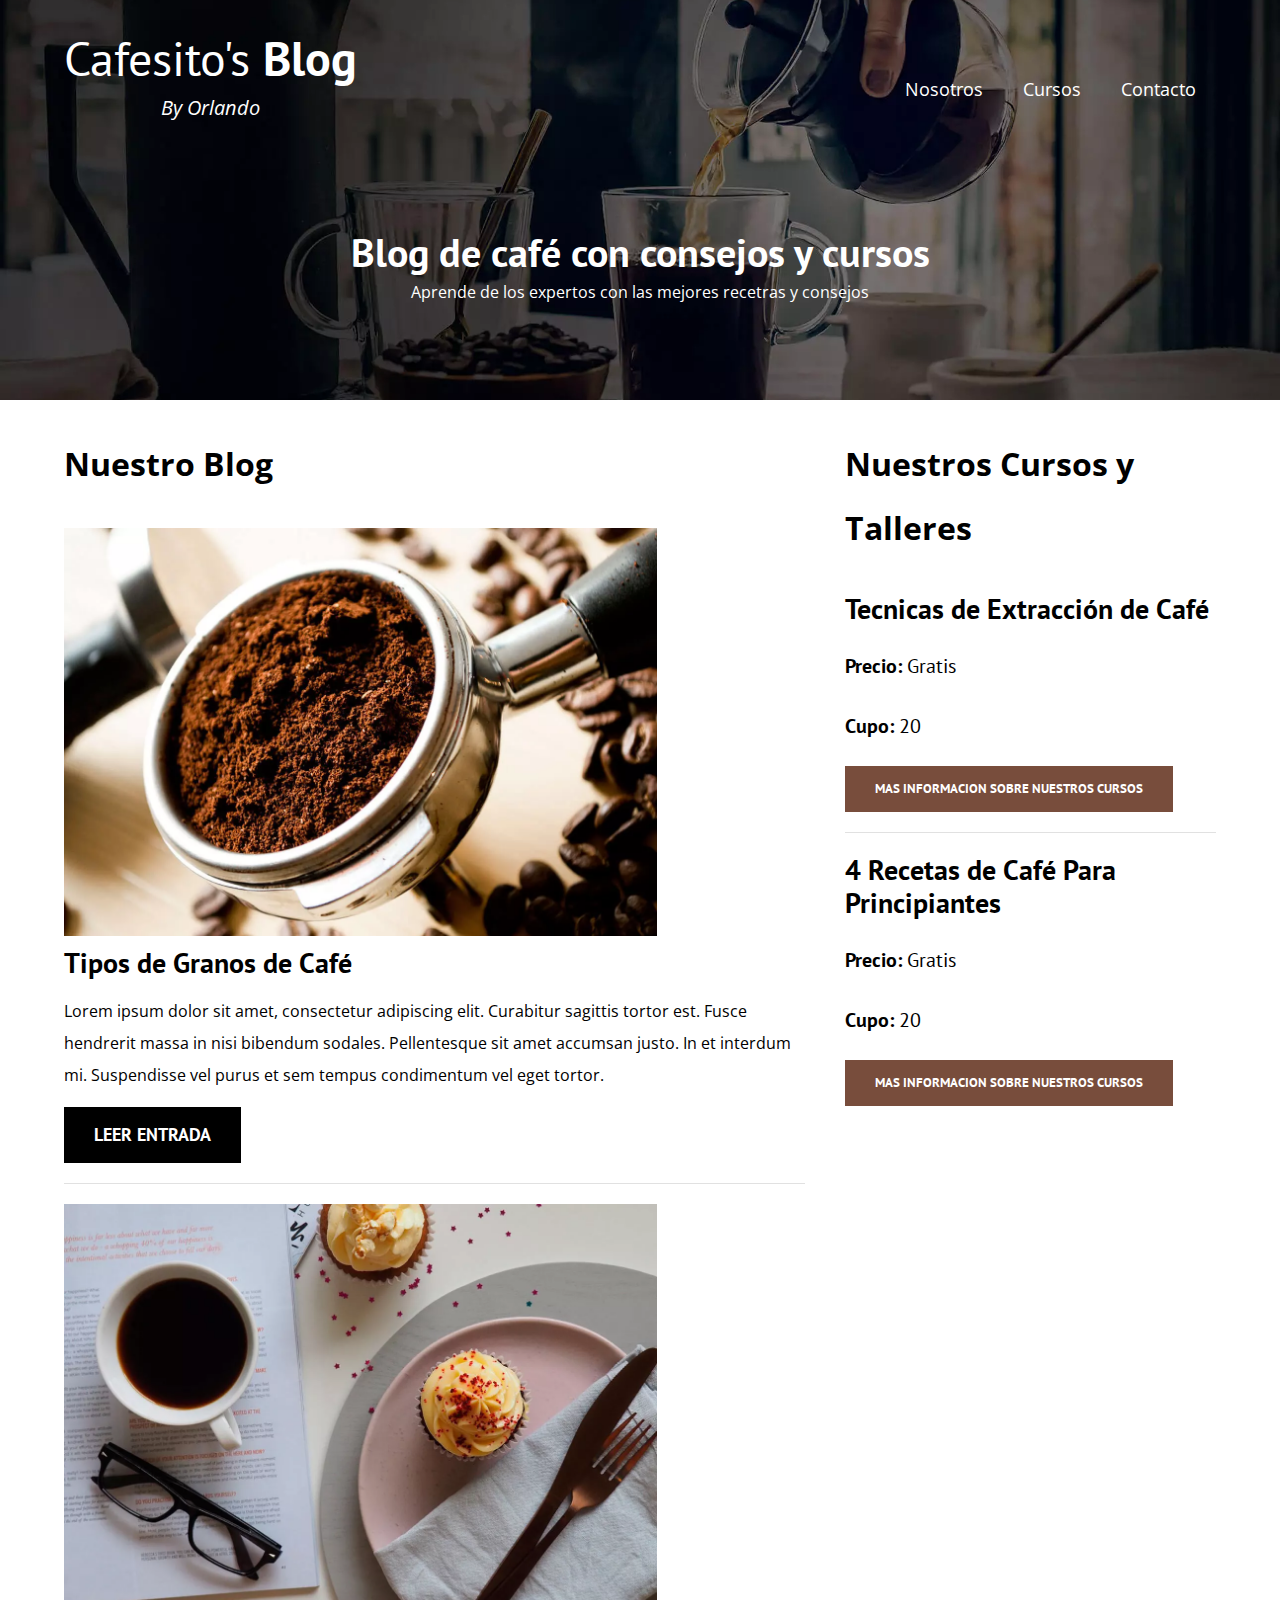
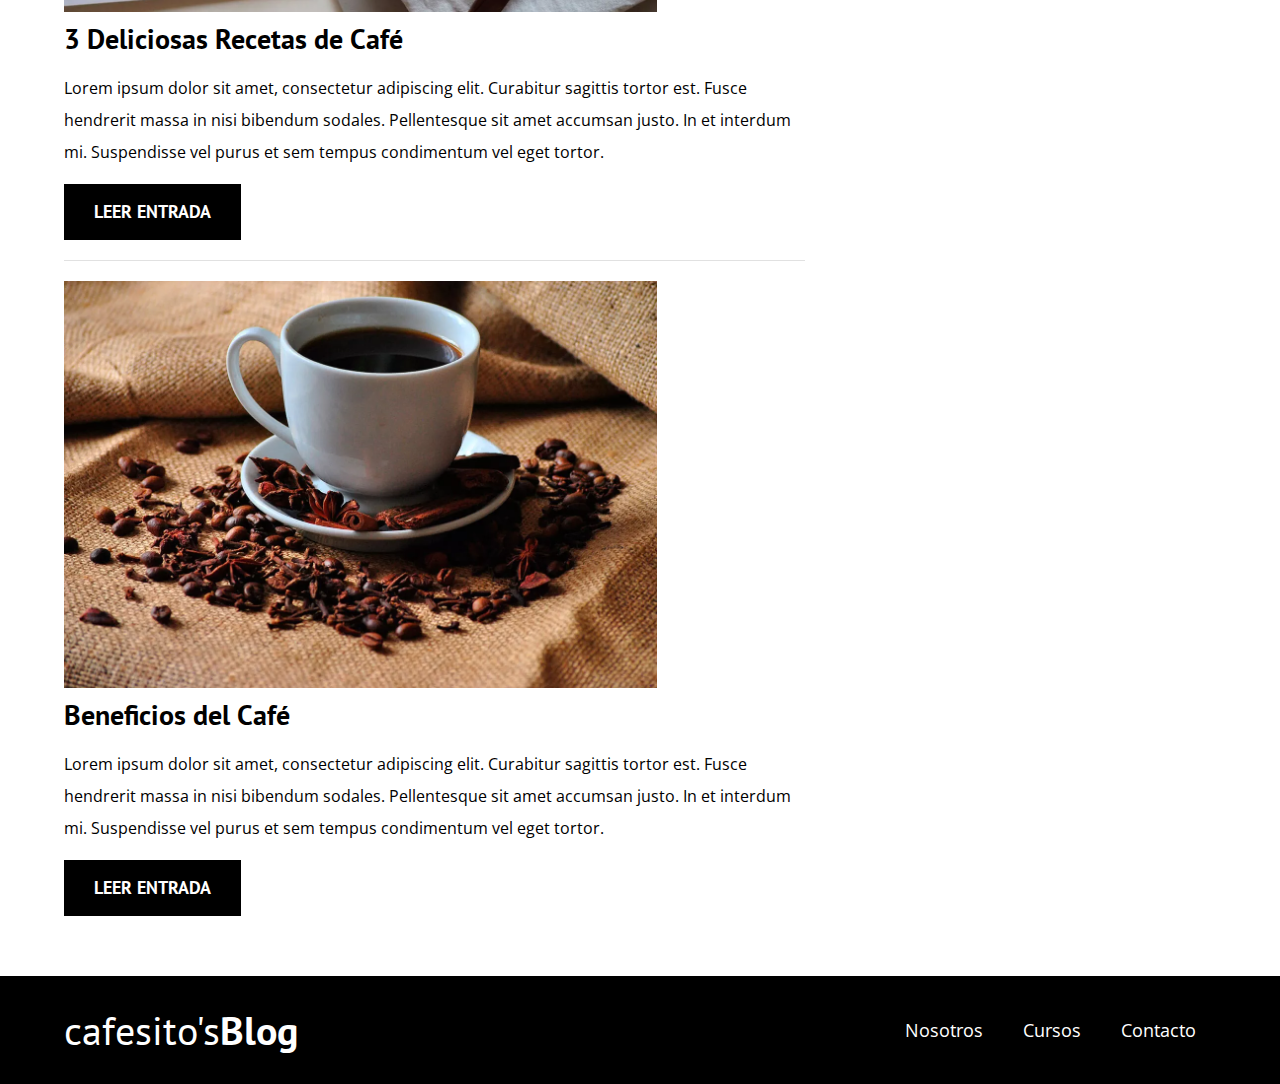
<file: index.html>
<!DOCTYPE html>
<html lang="en">
<head>
    <meta charset="UTF-8">
    <meta http-equiv="X-UA-Compatible" content="IE=edge">
    <meta name="viewport" content="width=device-width, initial-scale=1.0">
    <title>cafesito's blog</title>
    <meta name="description" content="Pagina web que habla sobre temas varios de cafe (pagina de practica de CSS)">
       
    <!--preload-->
    <!-- carga los recursos de preload primero que los demas elementos -->
    <link rel="preload" href="css/normalize.css" as="style">
    <link rel="stylesheet" href="css/normalize.css">

    <link rel="preload" href="css/styles.css" as="style">
    <link rel="stylesheet" href="css/styles.css">

    <link rel="preload" href="https://fonts.googleapis.com/css2?family=Open+Sans&family=PT+Sans:wght@400;700&display=swap" as="font" crossorigin="crossorigin">
    <link href="https://fonts.googleapis.com/css2?family=Open+Sans&family=PT+Sans:wght@400;700&display=swap" rel="stylesheet">

    <!--prefetch-->
    <!-- descarga la siguiente pagina a la que el usuario iria-->
    <link rel="prefetch" href="nosotros.html" as="document">

    

</head>
<body>
    
    <header class="header">

        <div class="contenedor">
            <div class="barra">
                <a href="index.html" class="logo">
                    <h1 class="logo__nombre no-margin centrar-texto">
                        Cafesito's <span class="logo__bold">Blog</span>
                    </h1>
                    <span class="by_orlando">By Orlando</span>
                </a>
                <nav class="navegacion">
                    <a href="nosotros.html" class="navegacion__enlace">Nosotros</a><a href="cursos.html" class="navegacion__enlace">Cursos</a><a href="contacto.html" class="navegacion__enlace">Contacto</a>
                </nav>
            </div>
        </div>

        <div class="header__texto">
            <h2 class="no-margin">Blog de café con consejos y cursos</h2>
            <p class="no-margin">Aprende de los expertos con las mejores recetras y consejos</p>
        </div>
    </header>

    <div class="contenedor contenido-principal">
        <main class="blog">
            <h3>Nuestro Blog</h3>
            <article class="entrada">
                <div class="entrada__imagen">
                    <picture>
                        <source loading="lazy" srcset="img/blog1.webp" type="image/webp">
                        <img loading="lazy" src="img/blog1.jpg" alt="imagen blog">
                    </picture>
                </div>
                <div class="entrada__contenido">
                    <h4 class="no-margin">Tipos de Granos de Café</h4>
                    <p>Lorem ipsum dolor sit amet, consectetur adipiscing elit. Curabitur sagittis tortor est. Fusce hendrerit massa in nisi bibendum sodales. Pellentesque sit amet accumsan justo. In et interdum mi. Suspendisse vel purus et sem tempus condimentum vel eget tortor.</p>
                    <a href="entrada.html" class="boton boton--primario">Leer Entrada</a>
                </div>
            </article>

            <article class="entrada">
                <div class="entrada__imagen">
                    <picture>
                        <source loading="lazy" srcset="img/blog2.webp" type="image/webp">
                        <img loading="lazy" src="img/blog2.jpg" alt="imagen blog">
                    </picture>
                </div>
                <div class="entrada__contenido">
                    <h4 class="no-margin">3 Deliciosas Recetas de Café</h4>
                    <p>Lorem ipsum dolor sit amet, consectetur adipiscing elit. Curabitur sagittis tortor est. Fusce hendrerit massa in nisi bibendum sodales. Pellentesque sit amet accumsan justo. In et interdum mi. Suspendisse vel purus et sem tempus condimentum vel eget tortor.</p>
                    <a href="entrada_2.html".html" class="boton boton--primario">Leer Entrada</a>
                </div>
            </article>

            <article class="entrada">
                <div class="entrada__imagen">
                    <picture>
                        <source loading="lazy" srcset="img/blog3.webp" type="image/webp">
                        <img loading="lazy" src="img/blog3.jpg" alt="imagen blog">
                    </picture>
                </div>
                <div class="entrada__contenido">
                    <h4 class="no-margin">Beneficios del Café</h4>
                    <p>Lorem ipsum dolor sit amet, consectetur adipiscing elit. Curabitur sagittis tortor est. Fusce hendrerit massa in nisi bibendum sodales. Pellentesque sit amet accumsan justo. In et interdum mi. Suspendisse vel purus et sem tempus condimentum vel eget tortor.</p>
                    <a href="entrada_3.html" class="boton boton--primario">Leer Entrada</a>
                </div>
            </article>
        </main>
        <aside class="sidebar">
            <h3>Nuestros Cursos y Talleres</h3>
            <ul class="cursos no-padding">
                <li class="widget-curso">
                    <h4 class="no-margin">Tecnicas de Extracción de Café</h4>
                    <p class="widget-curso__label">Precio: 
                        <span class="widget-curso__info">Gratis</span>
                    </p>
                    <p class="widget-curso__label">Cupo: 
                        <span class="widget-curso__info">20</span>
                    </p>
                    <a href="cursos.html" class="boton boton--secundario">Mas Informacion Sobre Nuestros Cursos</a>
                </li>

                <li class="widget-curso">
                    <h4 class="no-margin">4 Recetas de Café Para Principiantes</h4>
                    <p class="widget-curso__label">Precio: 
                        <span class="widget-curso__info">Gratis</span>
                    </p>
                    <p class="widget-curso__label">Cupo: 
                        <span class="widget-curso__info">20</span>
                    </p>
                    <a href="cursos.html" class="boton boton--secundario">Mas Informacion Sobre Nuestros Cursos</a>
                </li>
            </ul>
        </aside>
    </div>
    <footer class="footer">
        <div class="contenedor">
            <div class="barra">
                <a href="index.html" class="logo">
                    <h2 class="logo__nombre no-margin centrar-texto">cafesito's<span class="logo__bold">Blog</span></h2>
                </a>
                <nav class="navegacion">
                    <a href="nosotros.html" class="navegacion__enlace">Nosotros</a><a href="cursos.html" class="navegacion__enlace">Cursos</a><a href="contacto.html" class="navegacion__enlace">Contacto</a>
                </nav>
            </div>
        </div>
    </footer>
    <script src="js/modernizr.js"></script>
</body>
</html>
</file>
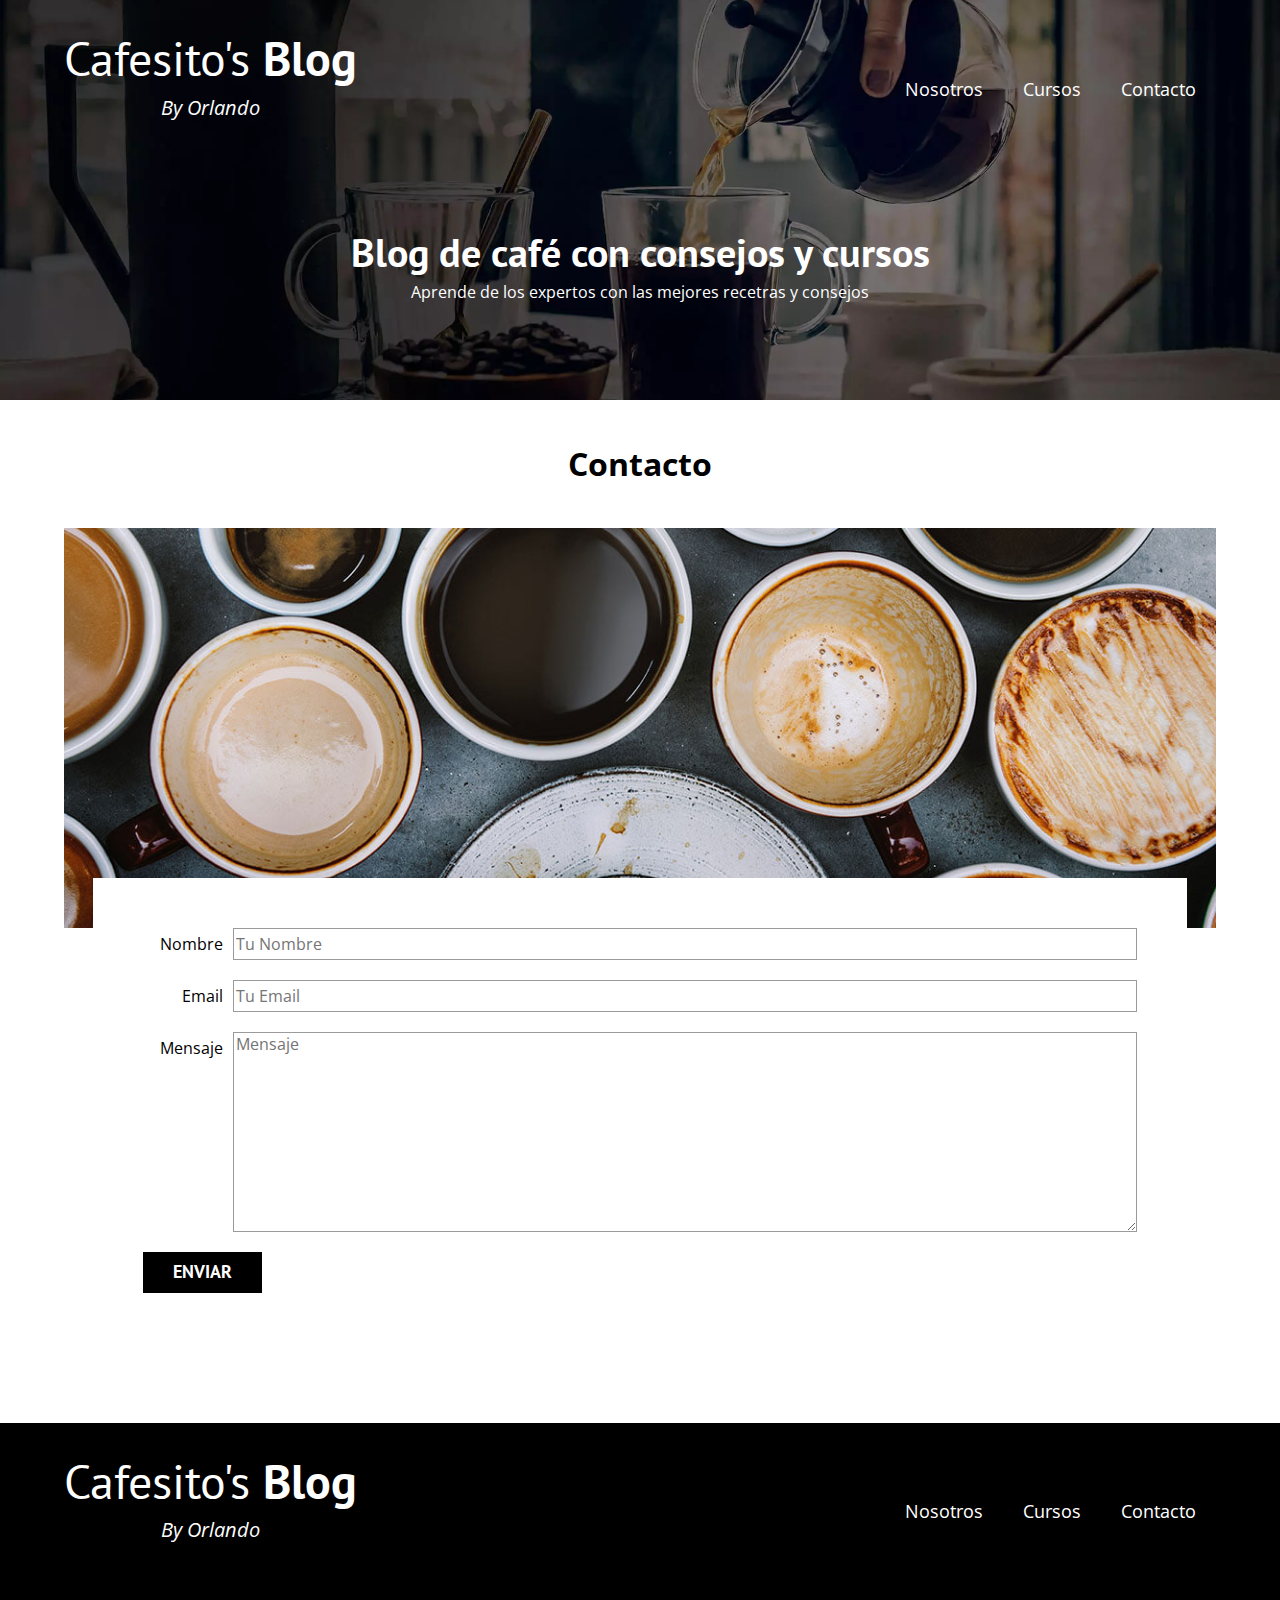
<file: contacto.html>
<!DOCTYPE html>
<html lang="en">
<head>
    <meta charset="UTF-8">
    <meta http-equiv="X-UA-Compatible" content="IE=edge">
    <meta name="viewport" content="width=device-width, initial-scale=1.0">
    <title>cafesito's blog</title>
    <link rel="stylesheet" href="css/normalize.css">
    <link rel="preconnect" href="https://fonts.gstatic.com">
<link href="https://fonts.googleapis.com/css2?family=Open+Sans&family=PT+Sans:wght@400;700&display=swap" rel="stylesheet">
    <link rel="stylesheet" href="css/styles.css">
</head>
<body>
    <header class="header">

        <div class="contenedor">
            <div class="barra">
                <a href="index.html" class="logo">
                    <h1 class="logo__nombre no-margin centrar-texto">
                        Cafesito's <span class="logo__bold">Blog</span>
                    </h1>
                    <span class="by_orlando">By Orlando</span>
                </a>
                <nav class="navegacion">
                    <a href="nosotros.html" class="navegacion__enlace">Nosotros</a>
                    <a href="cursos.html" class="navegacion__enlace">Cursos</a>
                    <a href="contacto.html" class="navegacion__enlace">Contacto</a>
                </nav>
            </div>
        </div>

        <div class="header__texto">
            <h2 class="no-margin">Blog de café con consejos y cursos</h2>
            <p class="no-margin">Aprende de los expertos con las mejores recetras y consejos</p>
        </div>
    </header>

    <main class="contenedor">
        <h3 class="centrar-texto">Contacto</h3>
        
        <div class="contacto-bg"></div>

        <form class="formulario">
            <div class="campo">
                <label for="nombre" class="campo__label">Nombre</label>
                <input 
                    type="text" 
                    placeholder="Tu Nombre" 
                    id="nombre"
                    class="campo__field"
                >
            </div>
            <div class="campo">
                <label class="campo__label" for="email">Email</label>
                <input 
                    type="email" 
                    placeholder="Tu Email" 
                    id="email"
                    class="campo__field"
                >
            </div>
            <div class="campo">
                <label class="campo__label" for="mensaje">Mensaje</label>
                <textarea 
                    placeholder="Mensaje" 
                    id="mensaje"
                    class="campo__field campo__field--textarea"
                ></textarea>
            </div>
            </div>

            <div class="campo">
                <input type="submit" value="Enviar" class="boton boton--primario">
            </div>
        </form>
    </main>
    <footer class="footer">
        <div class="contenedor">
            <div class="barra">
                <a href="index.html" class="logo">
                    <h1 class="logo__nombre no-margin centrar-texto">
                        Cafesito's <span class="logo__bold">Blog</span>
                    </h1>
                    <span class="by_orlando">By Orlando</span>
                </a>
                <nav class="navegacion">
                    <a href="nosotros.html" class="navegacion__enlace">Nosotros</a><a href="cursos.html" class="navegacion__enlace">Cursos</a><a href="contacto.html" class="navegacion__enlace">Contacto</a>
                </nav>
            </div>
        </div>
    </footer>
    <script src="js/modernizr.js"></script>
</body>
</html>
</file>
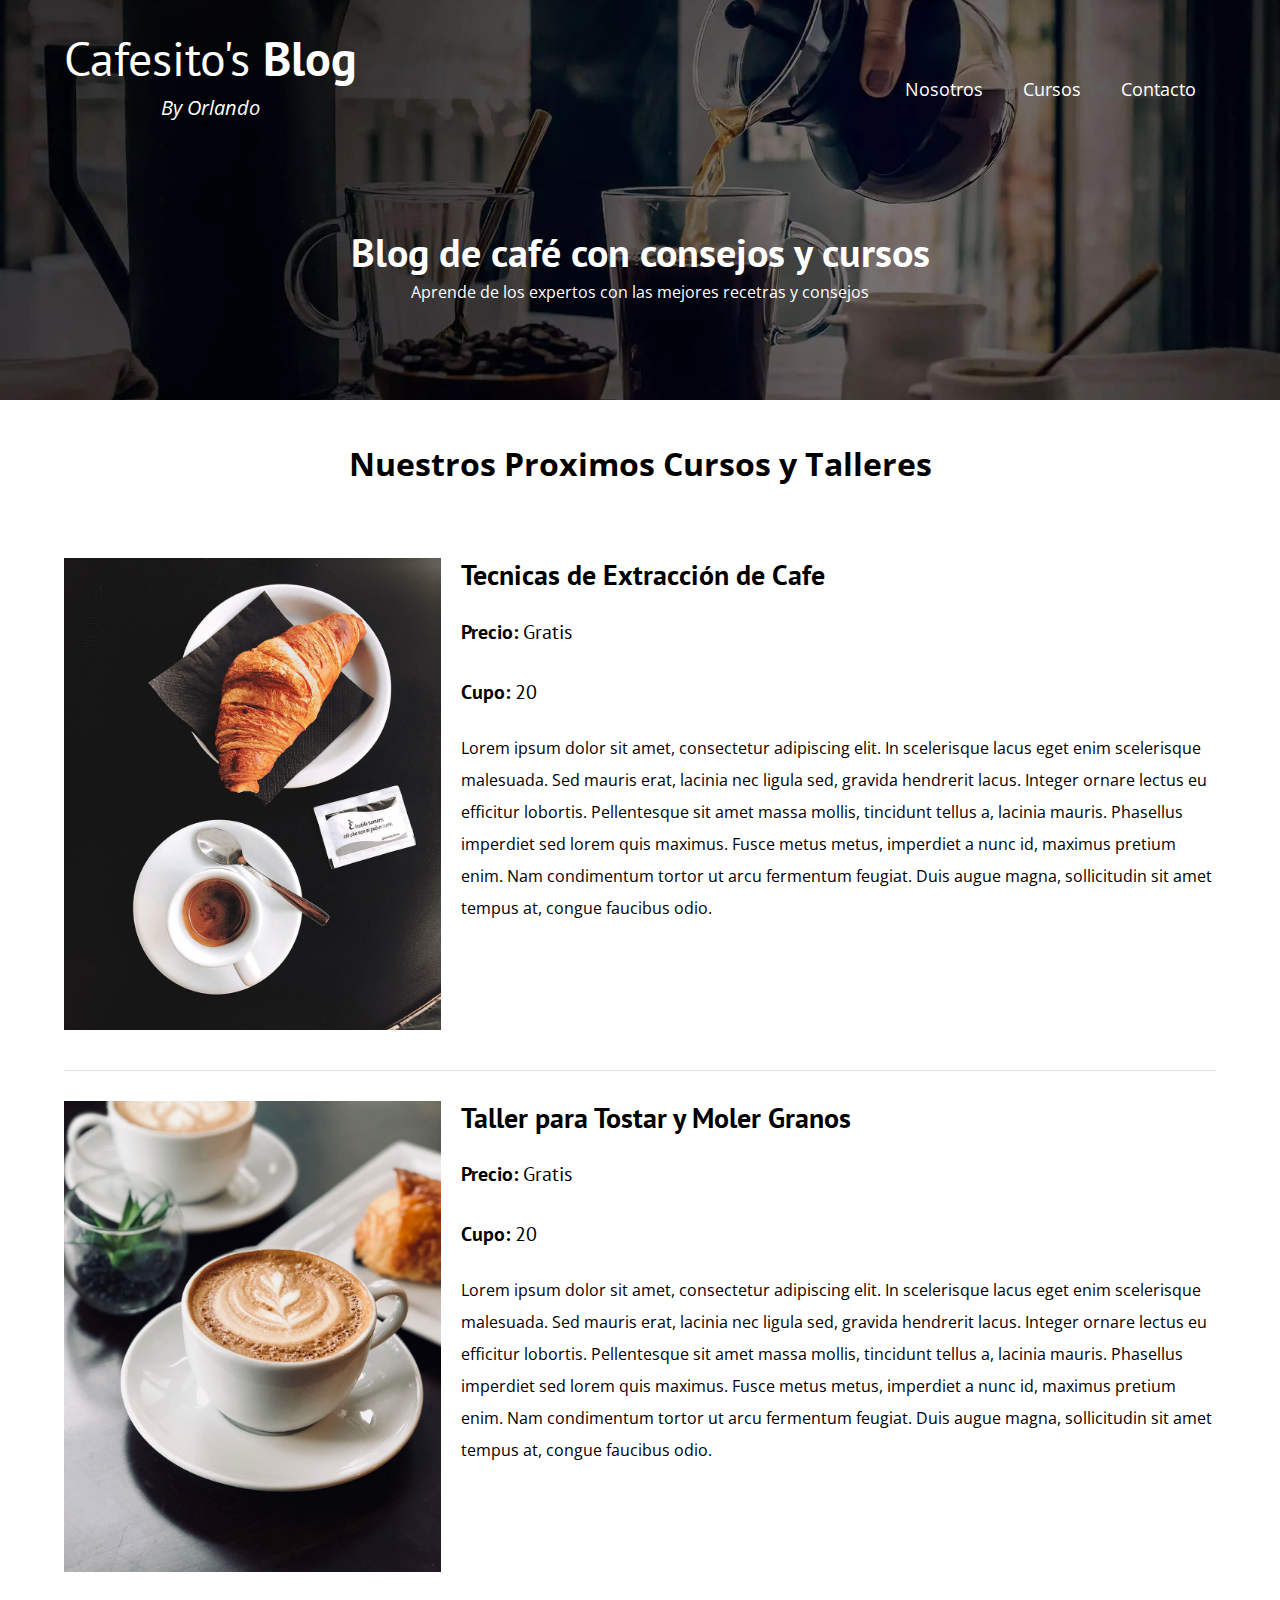
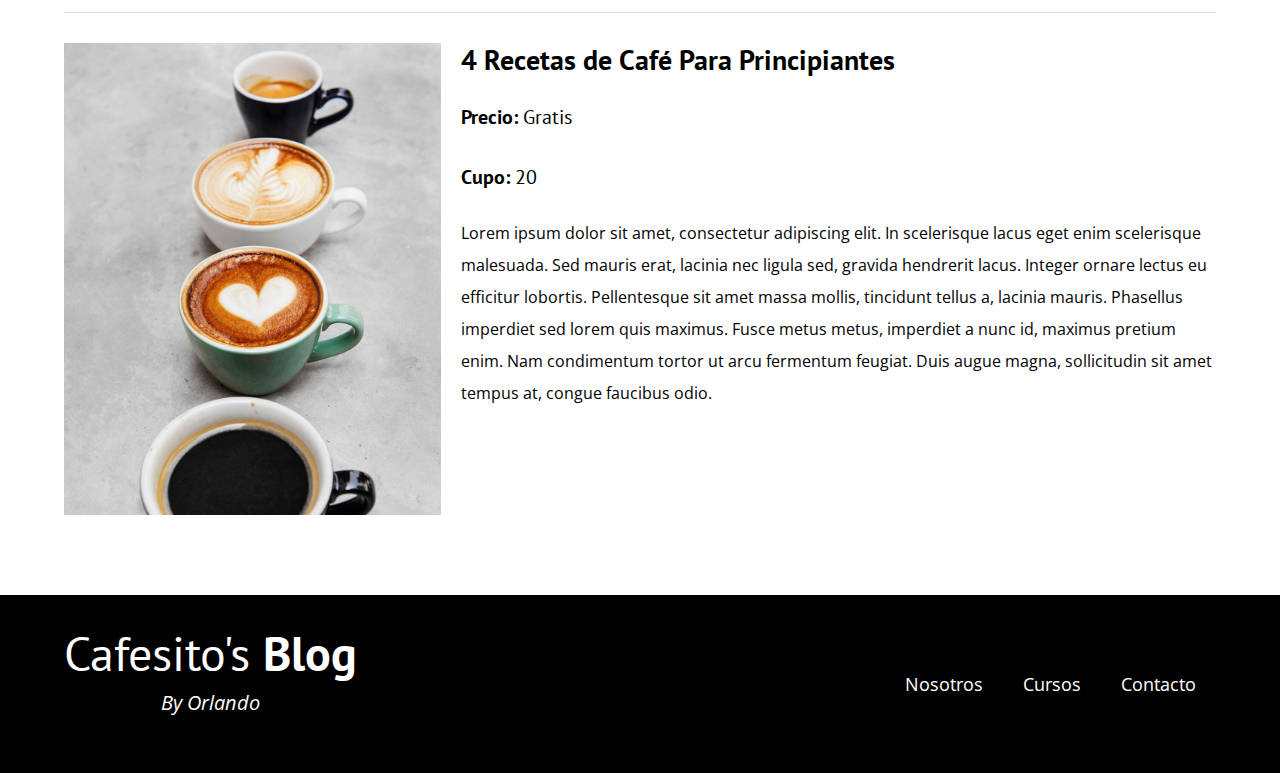
<file: cursos.html>
<!DOCTYPE html>
<html lang="en">
<head>
    <meta charset="UTF-8">
    <meta http-equiv="X-UA-Compatible" content="IE=edge">
    <meta name="viewport" content="width=device-width, initial-scale=1.0">
    <title>cafesito's blog</title>
    <link rel="stylesheet" href="css/normalize.css">
    <link rel="preconnect" href="https://fonts.gstatic.com">
<link href="https://fonts.googleapis.com/css2?family=Open+Sans&family=PT+Sans:wght@400;700&display=swap" rel="stylesheet">
    <link rel="stylesheet" href="css/styles.css">
</head>
<body>
    
    <header class="header">

        <div class="contenedor">
            <div class="barra">
                <a href="index.html" class="logo">
                    <h1 class="logo__nombre no-margin centrar-texto">
                        Cafesito's <span class="logo__bold">Blog</span>
                    </h1>
                    <span class="by_orlando">By Orlando</span>
                </a>
                <nav class="navegacion">
                    <a href="nosotros.html" class="navegacion__enlace">Nosotros</a>
                    <a href="cursos.html" class="navegacion__enlace">Cursos</a>
                    <a href="contacto.html" class="navegacion__enlace">Contacto</a>
                </nav>
            </div>
        </div>

        <div class="header__texto">
            <h2 class="no-margin">Blog de café con consejos y cursos</h2>
            <p class="no-margin">Aprende de los expertos con las mejores recetras y consejos</p>
        </div>
    </header>
    <main class="contenedor">
        <h3 class="centrar-texto">Nuestros Proximos Cursos y Talleres</h3>

        <div class="curso">
            <div class="curso__imagen">
                <img src="img/curso1.jpg" alt="Imegen del Curso">
            </div>
            <div class="curso__informacion">
                <h4 class="no-margin">Tecnicas de Extracción de Cafe</h4>
                <p class="curso__label">Precio: 
                    <span class="curso__info">Gratis</span>
                </p>
                <p class="curso__label">Cupo: 
                    <span class="curso__info">20</span>
                </p>
                <p class="curso__descripcion">
                    Lorem ipsum dolor sit amet, consectetur adipiscing elit. In scelerisque lacus eget enim scelerisque malesuada. Sed mauris erat, lacinia nec ligula sed, gravida hendrerit lacus. Integer ornare lectus eu efficitur lobortis. Pellentesque sit amet massa mollis, tincidunt tellus a, lacinia mauris. Phasellus imperdiet sed lorem quis maximus. Fusce metus metus, imperdiet a nunc id, maximus pretium enim. Nam condimentum tortor ut arcu fermentum feugiat. Duis augue magna, sollicitudin sit amet tempus at, congue faucibus odio. 
                </p>
            </div><!--Curso Informacion-->
        </div><!--Curso-->

        <div class="curso">
            <div class="curso__imagen">
                <img src="img/curso2.jpg" alt="Imegen del Curso">
            </div>
            <div class="curso__informacion">
                <h4 class="no-margin">Taller para Tostar y Moler Granos</h4>
                <p class="curso__label">Precio: 
                    <span class="curso__info">Gratis</span>
                </p>
                <p class="curso__label">Cupo: 
                    <span class="curso__info">20</span>
                </p>
                <p class="curso__descripcion">
                    Lorem ipsum dolor sit amet, consectetur adipiscing elit. In scelerisque lacus eget enim scelerisque malesuada. Sed mauris erat, lacinia nec ligula sed, gravida hendrerit lacus. Integer ornare lectus eu efficitur lobortis. Pellentesque sit amet massa mollis, tincidunt tellus a, lacinia mauris. Phasellus imperdiet sed lorem quis maximus. Fusce metus metus, imperdiet a nunc id, maximus pretium enim. Nam condimentum tortor ut arcu fermentum feugiat. Duis augue magna, sollicitudin sit amet tempus at, congue faucibus odio. 
                </p>
            </div><!--Curso Informacion-->
        </div><!--Curso-->

        <div class="curso">
            <div class="curso__imagen">
                <img src="img/curso3.jpg" alt="Imegen del Curso">
            </div>
            <div class="curso__informacion">
                <h4 class="no-margin">4 Recetas de Café Para Principiantes</h4>
                <p class="curso__label">Precio: 
                    <span class="curso__info">Gratis</span>
                </p>
                <p class="curso__label">Cupo: 
                    <span class="curso__info">20</span>
                </p>
                <p class="curso__descripcion">
                    Lorem ipsum dolor sit amet, consectetur adipiscing elit. In scelerisque lacus eget enim scelerisque malesuada. Sed mauris erat, lacinia nec ligula sed, gravida hendrerit lacus. Integer ornare lectus eu efficitur lobortis. Pellentesque sit amet massa mollis, tincidunt tellus a, lacinia mauris. Phasellus imperdiet sed lorem quis maximus. Fusce metus metus, imperdiet a nunc id, maximus pretium enim. Nam condimentum tortor ut arcu fermentum feugiat. Duis augue magna, sollicitudin sit amet tempus at, congue faucibus odio. 
                </p>
            </div><!--Curso Informacion-->
        </div><!--Curso-->

    </main>
    <footer class="footer">
        <div class="contenedor">
            <div class="barra">
                <a href="index.html" class="logo">
                    <h1 class="logo__nombre no-margin centrar-texto">
                        Cafesito's <span class="logo__bold">Blog</span>
                    </h1>
                    <span class="by_orlando">By Orlando</span>
                </a>
                <nav class="navegacion">
                    <a href="nosotros.html" class="navegacion__enlace">Nosotros</a><a href="cursos.html" class="navegacion__enlace">Cursos</a><a href="contacto.html" class="navegacion__enlace">Contacto</a>
                </nav>
            </div>
        </div>
    </footer>
    <script src="js/modernizr.js"></script>
</body>
</html>
</file>
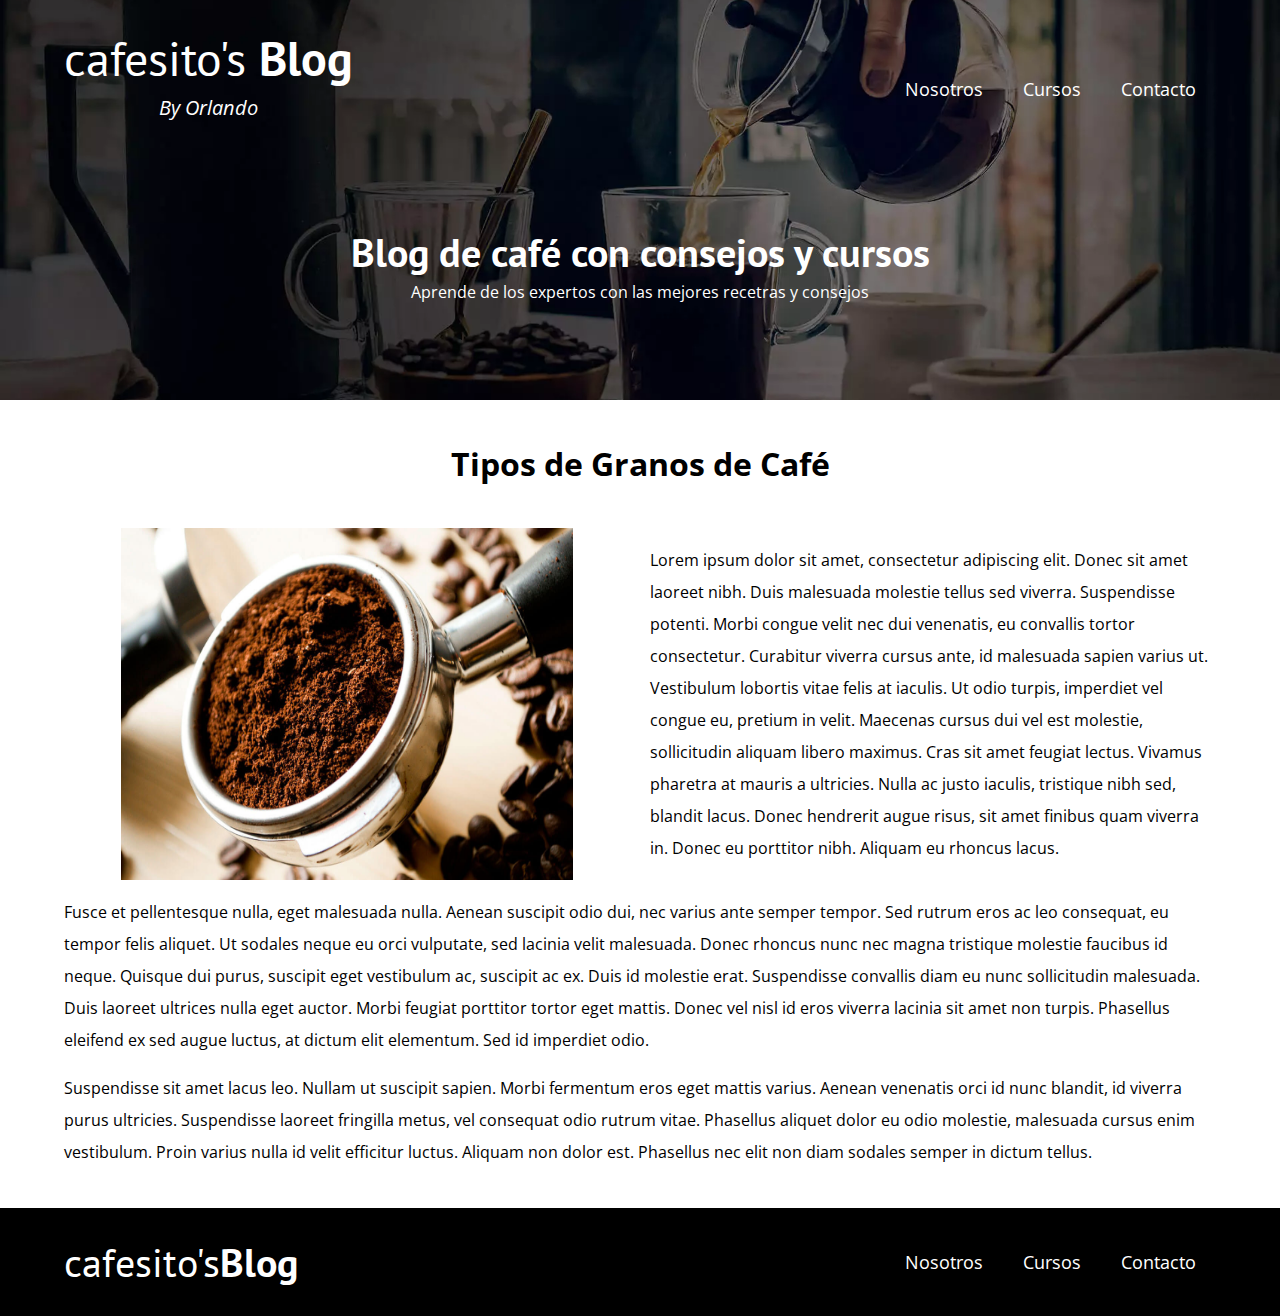
<file: entrada.html>
<!DOCTYPE html>
<html lang="en">
<head>
    <meta charset="UTF-8">
    <meta http-equiv="X-UA-Compatible" content="IE=edge">
    <meta name="viewport" content="width=device-width, initial-scale=1.0">
    <title>cafesito's blog</title>
    <link rel="stylesheet" href="css/normalize.css">
    <link rel="preconnect" href="https://fonts.gstatic.com">
<link href="https://fonts.googleapis.com/css2?family=Open+Sans&family=PT+Sans:wght@400;700&display=swap" rel="stylesheet">
    <link rel="stylesheet" href="css/styles.css">
</head>
<body>
    
    <header class="header">

        <div class="contenedor">
            <div class="barra">
                <a href="index.html" class="logo">
                    <h1 class="logo__nombre no-margin centrar-texto">
                        cafesito's <span class="logo__bold">Blog</span>
                    </h1>
                    <span class="by_orlando">By Orlando</span>
                </a>
                <nav class="navegacion">
                    <a href="nosotros.html" class="navegacion__enlace">Nosotros</a>
                    <a href="cursos.html" class="navegacion__enlace">Cursos</a>
                    <a href="contacto.html" class="navegacion__enlace">Contacto</a>
                </nav>
            </div>
        </div>

        <div class="header__texto">
            <h2 class="no-margin">Blog de café con consejos y cursos</h2>
            <p class="no-margin">Aprende de los expertos con las mejores recetras y consejos</p>
        </div>
    </header>

    <main class="contenedor">
        <h3 class="centrar-texto">Tipos de Granos de Café</h3>
        <div class="entrada--individual">
            <div class="entrada__imagen--centrado">
                <img class="entrada__imagen" src="img/blog1.jpg" alt="imagen de blog">
            </div>            
            <div class="entrada__texto --txt__1 ">
                <p>Lorem ipsum dolor sit amet, consectetur adipiscing elit. Donec sit amet laoreet nibh. Duis malesuada molestie tellus sed viverra. Suspendisse potenti. Morbi congue velit nec dui venenatis, eu convallis tortor consectetur. Curabitur viverra cursus ante, id malesuada sapien varius ut. Vestibulum lobortis vitae felis at iaculis. Ut odio turpis, imperdiet vel congue eu, pretium in velit. Maecenas cursus dui vel est molestie, sollicitudin aliquam libero maximus. Cras sit amet feugiat lectus. Vivamus pharetra at mauris a ultricies. Nulla ac justo iaculis, tristique nibh sed, blandit lacus. Donec hendrerit augue risus, sit amet finibus quam viverra in. Donec eu porttitor nibh. Aliquam eu rhoncus lacus. </p>
            </div>   
            </div>
            <div class="entrada__texto --txt__2">
                <p>Fusce et pellentesque nulla, eget malesuada nulla. Aenean suscipit odio dui, nec varius ante semper tempor. Sed rutrum eros ac leo consequat, eu tempor felis aliquet. Ut sodales neque eu orci vulputate, sed lacinia velit malesuada. Donec rhoncus nunc nec magna tristique molestie faucibus id neque. Quisque dui purus, suscipit eget vestibulum ac, suscipit ac ex. Duis id molestie erat. Suspendisse convallis diam eu nunc sollicitudin malesuada. Duis laoreet ultrices nulla eget auctor. Morbi feugiat porttitor tortor eget mattis. Donec vel nisl id eros viverra lacinia sit amet non turpis. Phasellus eleifend ex sed augue luctus, at dictum elit elementum. Sed id imperdiet odio. </p>

                <p>Suspendisse sit amet lacus leo. Nullam ut suscipit sapien. Morbi fermentum eros eget mattis varius. Aenean venenatis orci id nunc blandit, id viverra purus ultricies. Suspendisse laoreet fringilla metus, vel consequat odio rutrum vitae. Phasellus aliquet dolor eu odio molestie, malesuada cursus enim vestibulum. Proin varius nulla id velit efficitur luctus. Aliquam non dolor est. Phasellus nec elit non diam sodales semper in dictum tellus. </p>
            </div>
        </div>
    </main>
    <footer class="footer">
        <div class="contenedor">
            <div class="barra">
                <a href="index.html" class="logo">
                    <h2 class="logo__nombre no-margin centrar-texto imagen-reduce">cafesito's<span class="logo__bold">Blog</span></h2>
                </a>
                <nav class="navegacion">
                    <a href="nosotros.html" class="navegacion__enlace">Nosotros</a><a href="cursos.html" class="navegacion__enlace">Cursos</a><a href="contacto.html" class="navegacion__enlace">Contacto</a>
                </nav>
            </div>
        </div>
    </footer>
    <script src="js/modernizr.js"></script>
</body>
</html>
</file>
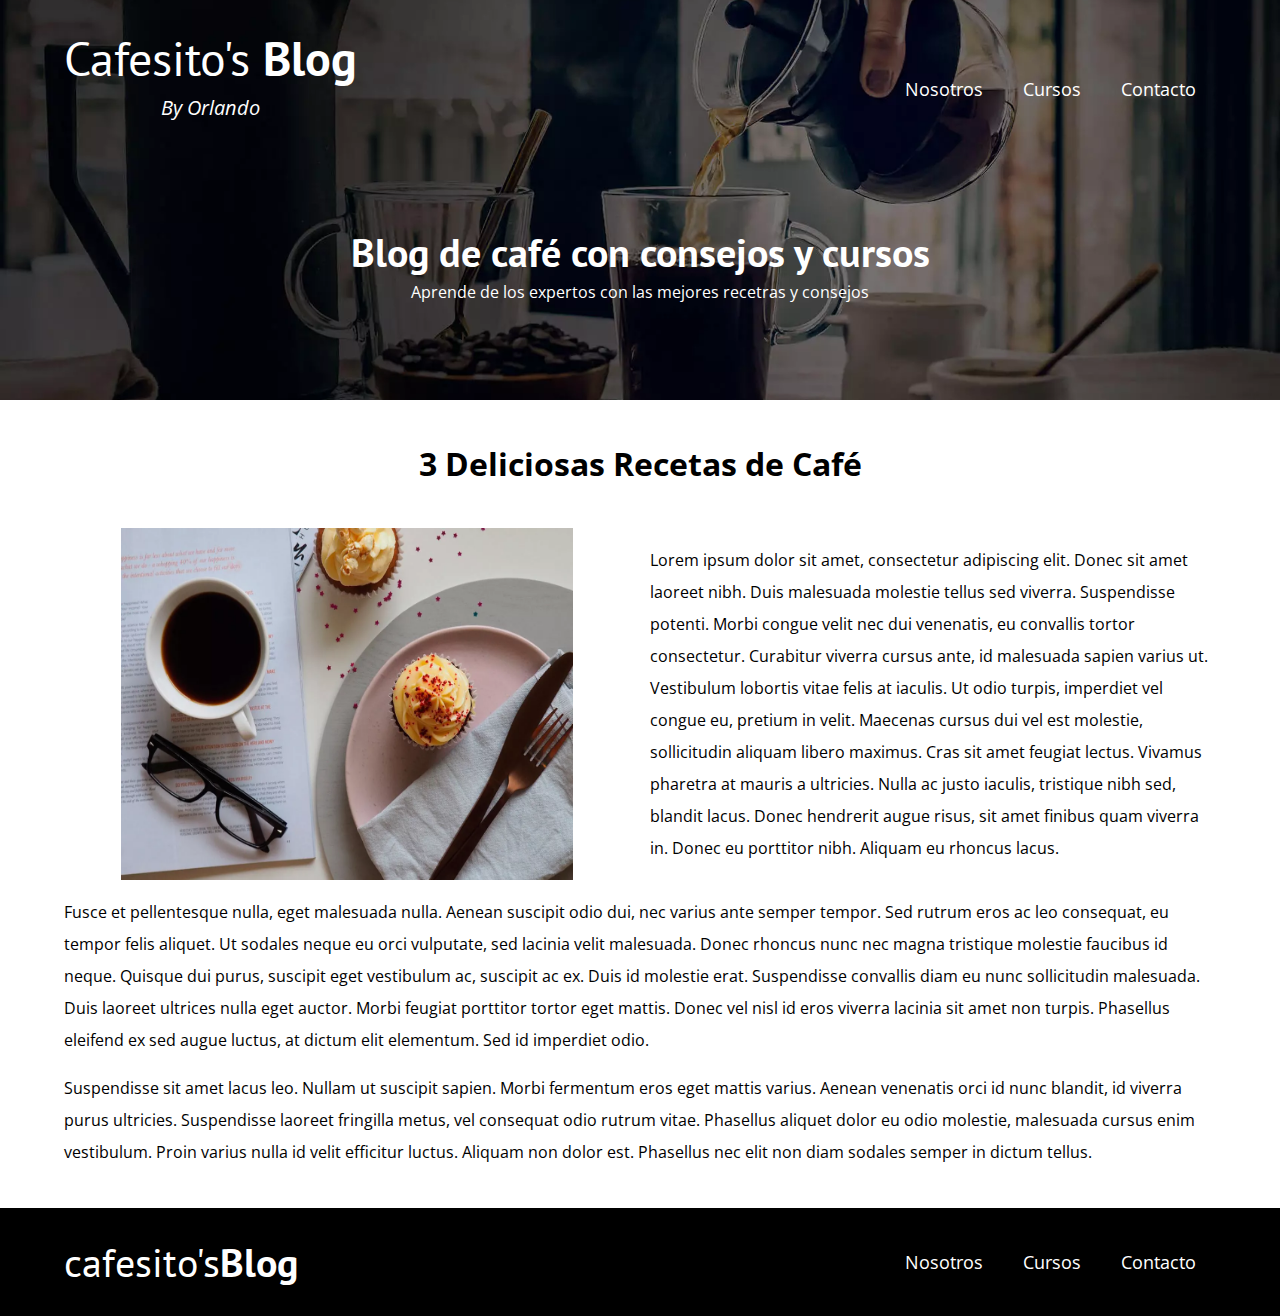
<file: entrada_2.html>
<!DOCTYPE html>
<html lang="en">
<head>
    <meta charset="UTF-8">
    <meta http-equiv="X-UA-Compatible" content="IE=edge">
    <meta name="viewport" content="width=device-width, initial-scale=1.0">
    <title>cafesito's blog</title>
    <link rel="stylesheet" href="css/normalize.css">
    <link rel="preconnect" href="https://fonts.gstatic.com">
<link href="https://fonts.googleapis.com/css2?family=Open+Sans&family=PT+Sans:wght@400;700&display=swap" rel="stylesheet">
    <link rel="stylesheet" href="css/styles.css">
</head>
<body>
    
    <header class="header">

        <div class="contenedor">
            <div class="barra">
                <a href="index.html" class="logo">
                    <h1 class="logo__nombre no-margin centrar-texto">
                        Cafesito's <span class="logo__bold">Blog</span>
                    </h1>
                    <span class="by_orlando">By Orlando</span>
                </a>
                <nav class="navegacion">
                    <a href="nosotros.html" class="navegacion__enlace">Nosotros</a>
                    <a href="cursos.html" class="navegacion__enlace">Cursos</a>
                    <a href="contacto.html" class="navegacion__enlace">Contacto</a>
                </nav>
            </div>
        </div>

        <div class="header__texto">
            <h2 class="no-margin">Blog de café con consejos y cursos</h2>
            <p class="no-margin">Aprende de los expertos con las mejores recetras y consejos</p>
        </div>
    </header>

    <main class="contenedor">
        <h3 class="centrar-texto">3 Deliciosas Recetas de Café</h3>
        <div class="entrada--individual">
            <div class="entrada__imagen--centrado">
                <img class="entrada__imagen" src="img/blog2.webp" alt="imagen de blog">
            </div>            
            <div class="entrada__texto --txt__1 ">
                <p>Lorem ipsum dolor sit amet, consectetur adipiscing elit. Donec sit amet laoreet nibh. Duis malesuada molestie tellus sed viverra. Suspendisse potenti. Morbi congue velit nec dui venenatis, eu convallis tortor consectetur. Curabitur viverra cursus ante, id malesuada sapien varius ut. Vestibulum lobortis vitae felis at iaculis. Ut odio turpis, imperdiet vel congue eu, pretium in velit. Maecenas cursus dui vel est molestie, sollicitudin aliquam libero maximus. Cras sit amet feugiat lectus. Vivamus pharetra at mauris a ultricies. Nulla ac justo iaculis, tristique nibh sed, blandit lacus. Donec hendrerit augue risus, sit amet finibus quam viverra in. Donec eu porttitor nibh. Aliquam eu rhoncus lacus. </p>
            </div>   
            </div>
            <div class="entrada__texto --txt__2">
                <p>Fusce et pellentesque nulla, eget malesuada nulla. Aenean suscipit odio dui, nec varius ante semper tempor. Sed rutrum eros ac leo consequat, eu tempor felis aliquet. Ut sodales neque eu orci vulputate, sed lacinia velit malesuada. Donec rhoncus nunc nec magna tristique molestie faucibus id neque. Quisque dui purus, suscipit eget vestibulum ac, suscipit ac ex. Duis id molestie erat. Suspendisse convallis diam eu nunc sollicitudin malesuada. Duis laoreet ultrices nulla eget auctor. Morbi feugiat porttitor tortor eget mattis. Donec vel nisl id eros viverra lacinia sit amet non turpis. Phasellus eleifend ex sed augue luctus, at dictum elit elementum. Sed id imperdiet odio. </p>

                <p>Suspendisse sit amet lacus leo. Nullam ut suscipit sapien. Morbi fermentum eros eget mattis varius. Aenean venenatis orci id nunc blandit, id viverra purus ultricies. Suspendisse laoreet fringilla metus, vel consequat odio rutrum vitae. Phasellus aliquet dolor eu odio molestie, malesuada cursus enim vestibulum. Proin varius nulla id velit efficitur luctus. Aliquam non dolor est. Phasellus nec elit non diam sodales semper in dictum tellus. </p>
            </div>
        </div>
    </main>
    <footer class="footer">
        <div class="contenedor">
            <div class="barra">
                <a href="index.html" class="logo">
                    <h2 class="logo__nombre no-margin centrar-texto">cafesito's<span class="logo__bold">Blog</span></h2>
                </a>
                <nav class="navegacion">
                    <a href="nosotros.html" class="navegacion__enlace">Nosotros</a><a href="cursos.html" class="navegacion__enlace">Cursos</a><a href="contacto.html" class="navegacion__enlace">Contacto</a>
                </nav>
            </div>
        </div>
    </footer>
    <script src="js/modernizr.js"></script>
</body>
</html>
</file>
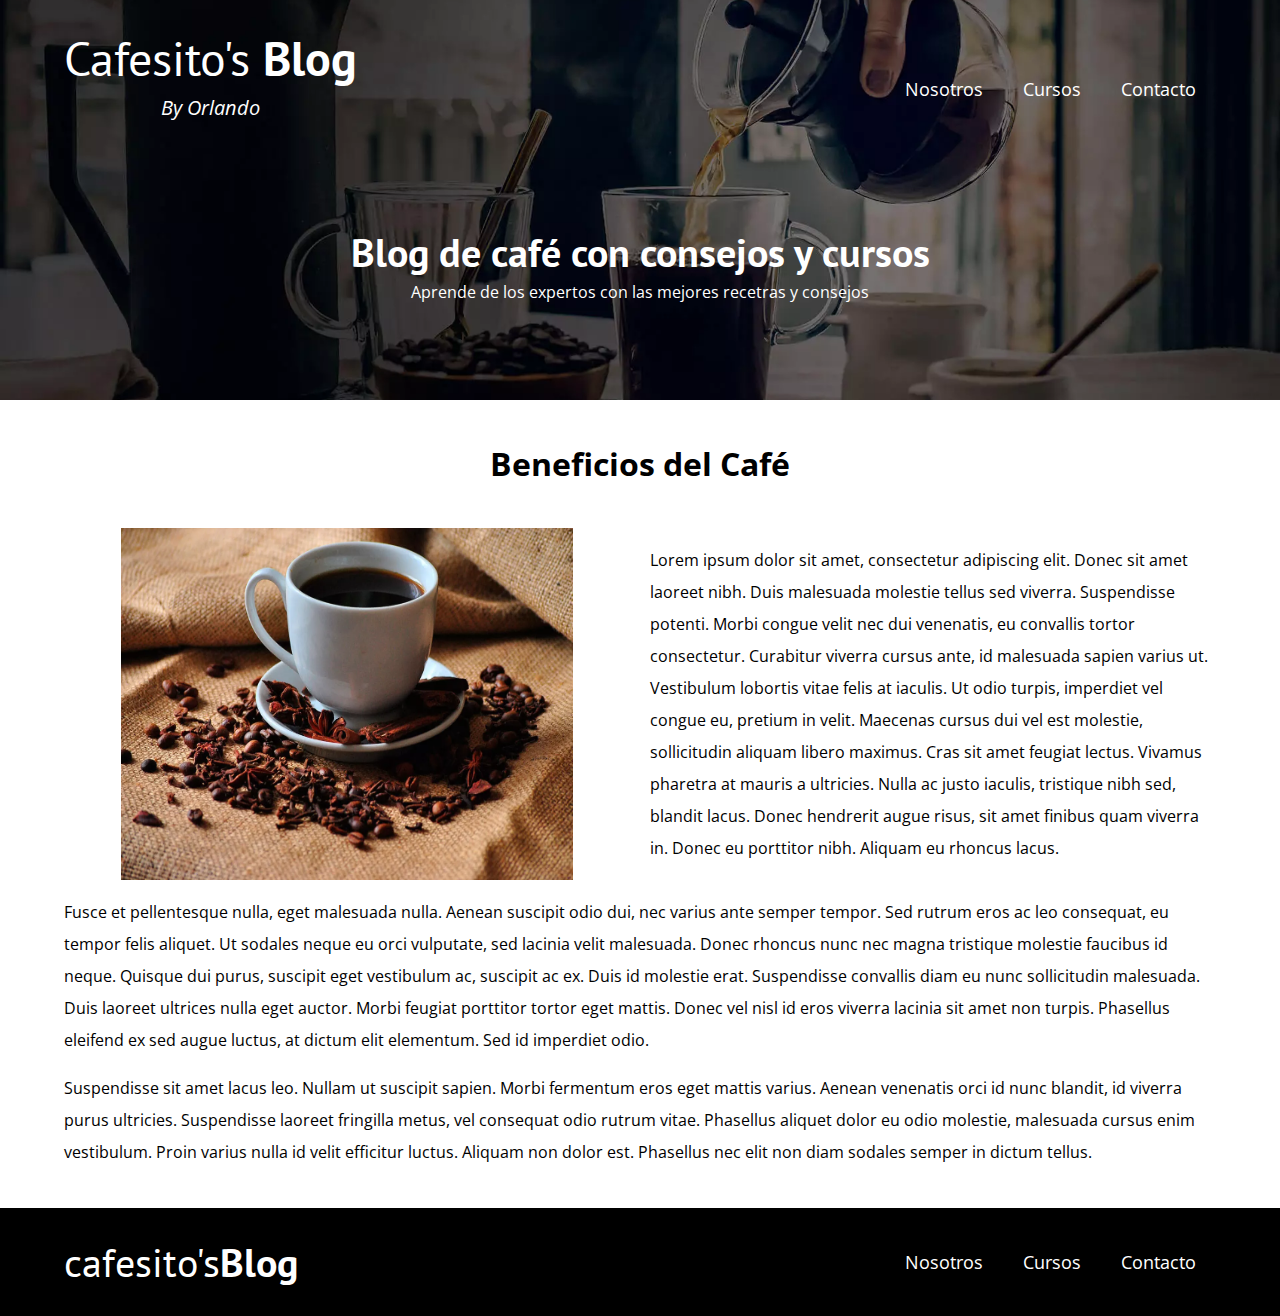
<file: entrada_3.html>
<!DOCTYPE html>
<html lang="en">
<head>
    <meta charset="UTF-8">
    <meta http-equiv="X-UA-Compatible" content="IE=edge">
    <meta name="viewport" content="width=device-width, initial-scale=1.0">
    <title>cafesito's blog</title>
    <link rel="stylesheet" href="css/normalize.css">
    <link rel="preconnect" href="https://fonts.gstatic.com">
<link href="https://fonts.googleapis.com/css2?family=Open+Sans&family=PT+Sans:wght@400;700&display=swap" rel="stylesheet">
    <link rel="stylesheet" href="css/styles.css">
</head>
<body>
    
    <header class="header">

        <div class="contenedor">
            <div class="barra">
                <a href="index.html" class="logo">
                    <h1 class="logo__nombre no-margin centrar-texto">
                        Cafesito's <span class="logo__bold">Blog</span>
                    </h1>
                    <span class="by_orlando">By Orlando</span>
                </a>
                <nav class="navegacion">
                    <a href="nosotros.html" class="navegacion__enlace">Nosotros</a>
                    <a href="cursos.html" class="navegacion__enlace">Cursos</a>
                    <a href="contacto.html" class="navegacion__enlace">Contacto</a>
                </nav>
            </div>
        </div>

        <div class="header__texto">
            <h2 class="no-margin">Blog de café con consejos y cursos</h2>
            <p class="no-margin">Aprende de los expertos con las mejores recetras y consejos</p>
        </div>
    </header>

    <main class="contenedor">
        <h3 class="centrar-texto">Beneficios del Café</h3>
        <div class="entrada--individual">
            <div class="entrada__imagen--centrado">
                <img class="entrada__imagen" src="img/blog3.webp" alt="imagen de blog">
            </div>            
            <div class="entrada__texto --txt__1 ">
                <p>Lorem ipsum dolor sit amet, consectetur adipiscing elit. Donec sit amet laoreet nibh. Duis malesuada molestie tellus sed viverra. Suspendisse potenti. Morbi congue velit nec dui venenatis, eu convallis tortor consectetur. Curabitur viverra cursus ante, id malesuada sapien varius ut. Vestibulum lobortis vitae felis at iaculis. Ut odio turpis, imperdiet vel congue eu, pretium in velit. Maecenas cursus dui vel est molestie, sollicitudin aliquam libero maximus. Cras sit amet feugiat lectus. Vivamus pharetra at mauris a ultricies. Nulla ac justo iaculis, tristique nibh sed, blandit lacus. Donec hendrerit augue risus, sit amet finibus quam viverra in. Donec eu porttitor nibh. Aliquam eu rhoncus lacus. </p>
            </div>   
            </div>
            <div class="entrada__texto --txt__2">
                <p>Fusce et pellentesque nulla, eget malesuada nulla. Aenean suscipit odio dui, nec varius ante semper tempor. Sed rutrum eros ac leo consequat, eu tempor felis aliquet. Ut sodales neque eu orci vulputate, sed lacinia velit malesuada. Donec rhoncus nunc nec magna tristique molestie faucibus id neque. Quisque dui purus, suscipit eget vestibulum ac, suscipit ac ex. Duis id molestie erat. Suspendisse convallis diam eu nunc sollicitudin malesuada. Duis laoreet ultrices nulla eget auctor. Morbi feugiat porttitor tortor eget mattis. Donec vel nisl id eros viverra lacinia sit amet non turpis. Phasellus eleifend ex sed augue luctus, at dictum elit elementum. Sed id imperdiet odio. </p>

                <p>Suspendisse sit amet lacus leo. Nullam ut suscipit sapien. Morbi fermentum eros eget mattis varius. Aenean venenatis orci id nunc blandit, id viverra purus ultricies. Suspendisse laoreet fringilla metus, vel consequat odio rutrum vitae. Phasellus aliquet dolor eu odio molestie, malesuada cursus enim vestibulum. Proin varius nulla id velit efficitur luctus. Aliquam non dolor est. Phasellus nec elit non diam sodales semper in dictum tellus. </p>
            </div>
        </div>
    </main>
    <footer class="footer">
        <div class="contenedor">
            <div class="barra">
                <a href="index.html" class="logo">
                    <h2 class="logo__nombre no-margin centrar-texto">cafesito's<span class="logo__bold">Blog</span></h2>
                </a>
                <nav class="navegacion">
                    <a href="nosotros.html" class="navegacion__enlace">Nosotros</a><a href="cursos.html" class="navegacion__enlace">Cursos</a><a href="contacto.html" class="navegacion__enlace">Contacto</a>
                </nav>
            </div>
        </div>
    </footer>
    <script src="js/modernizr.js"></script>
</body>
</html>
</file>
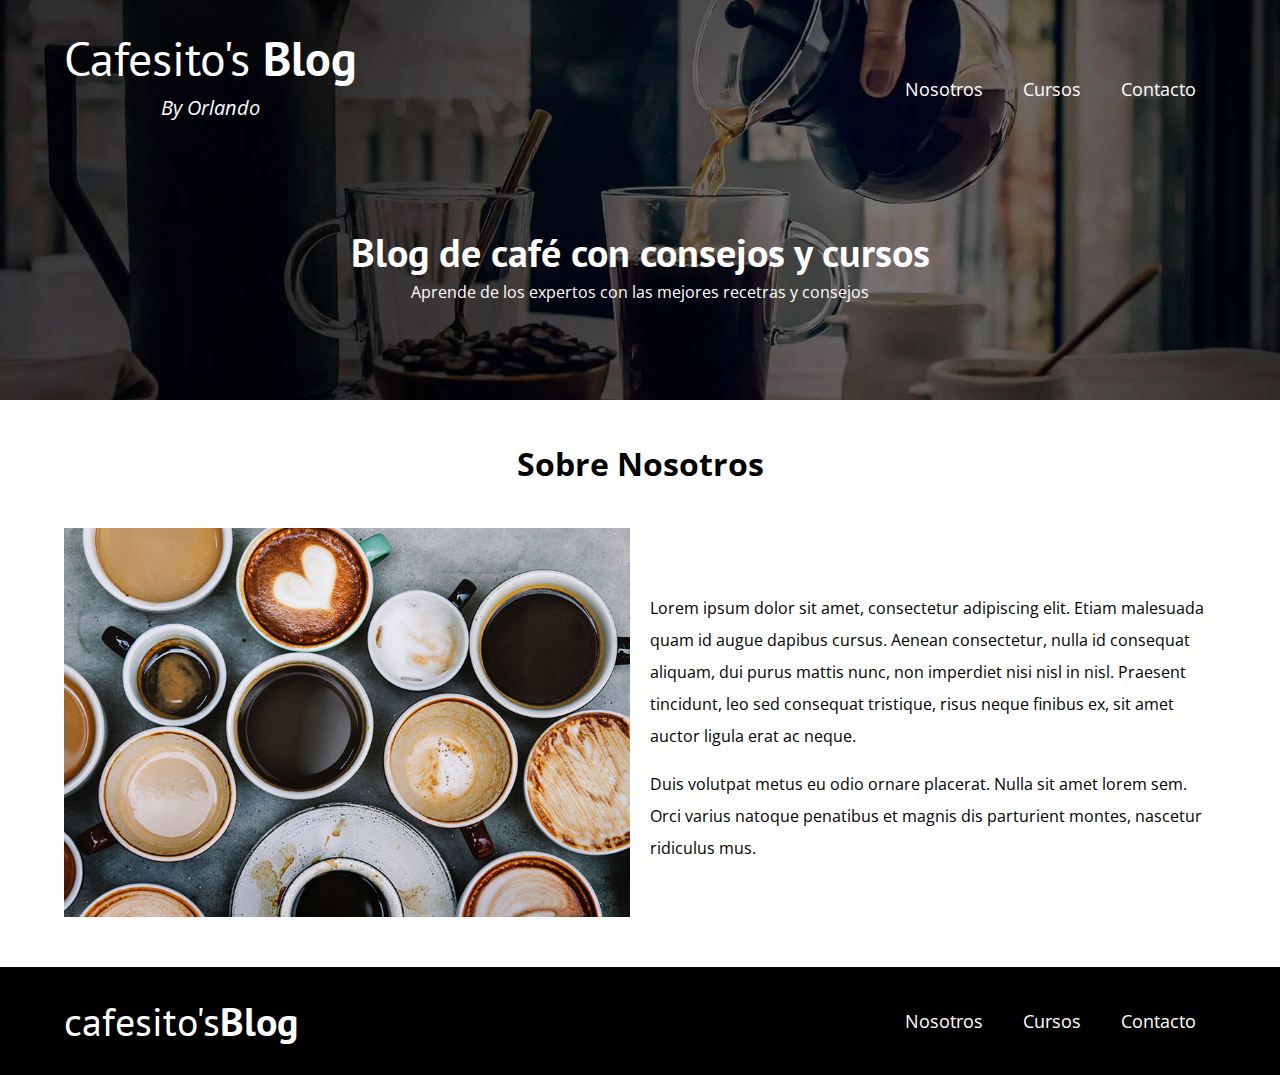
<file: nosotros.html>
<!DOCTYPE html>
<html lang="en">
<head>
    <meta charset="UTF-8">
    <meta http-equiv="X-UA-Compatible" content="IE=edge">
    <meta name="viewport" content="width=device-width, initial-scale=1.0">
    <title>cafesito's blog</title>
    <link rel="stylesheet" href="css/normalize.css">
    <link rel="preconnect" href="https://fonts.gstatic.com">
<link href="https://fonts.googleapis.com/css2?family=Open+Sans&family=PT+Sans:wght@400;700&display=swap" rel="stylesheet">
    <link rel="stylesheet" href="css/styles.css">
</head>
<body>
    
    <header class="header">

        <div class="contenedor">
            <div class="barra">
                <a href="index.html" class="logo">
                    <h1 class="logo__nombre no-margin centrar-texto">
                        Cafesito's <span class="logo__bold">Blog</span>
                    </h1>
                    <span class="by_orlando">By Orlando</span>
                </a>
                <nav class="navegacion">
                    <a href="nosotros.html" class="navegacion__enlace">Nosotros</a>
                    <a href="cursos.html" class="navegacion__enlace">Cursos</a>
                    <a href="contacto.html" class="navegacion__enlace">Contacto</a>
                </nav>
            </div>
        </div>

        <div class="header__texto">
            <h2 class="no-margin">Blog de café con consejos y cursos</h2>
            <p class="no-margin">Aprende de los expertos con las mejores recetras y consejos</p>
        </div>
    </header>

    <main class="contenedor">
        <h3 class="centrar-texto">Sobre Nosotros</h3>
        <div class="sobre-nosotros">
            <div class="sobre-nosotros__imagen">
                <img src="img/nosotros.jpg" alt="imagen nosotros">
            </div>
            <div class="sobre-nosotro__texto">
                <p>Lorem ipsum dolor sit amet, consectetur adipiscing elit. Etiam malesuada quam id augue dapibus cursus. Aenean consectetur, nulla id consequat aliquam, dui purus mattis nunc, non imperdiet nisi nisl in nisl. Praesent tincidunt, leo sed consequat tristique, risus neque finibus ex, sit amet auctor ligula erat ac neque. </p>

                <p>Duis volutpat metus eu odio ornare placerat. Nulla sit amet lorem sem. Orci varius natoque penatibus et magnis dis parturient montes, nascetur ridiculus mus. </p>
            </div>
        </div>
    </main>
    <footer class="footer">
        <div class="contenedor">
            <div class="barra">
                <a href="index.html" class="logo">
                    <h2 class="logo__nombre no-margin centrar-texto">cafesito's<span class="logo__bold">Blog</span></h2>
                </a>
                <nav class="navegacion">
                    <a href="nosotros.html" class="navegacion__enlace">Nosotros</a><a href="cursos.html" class="navegacion__enlace">Cursos</a><a href="contacto.html" class="navegacion__enlace">Contacto</a>
                </nav>
            </div>
        </div>
    </footer>
    <script src="js/modernizr.js"></script>
</body>
</html>
</file>
<file: css/styles.css>
:root{
    --fuenteHeading: 'PT Sans', sans-serif;
    --fuenteParrafos: 'Open Sans', sans-serif;

    --primario: #784D3C;
    --claro: #e1e1e1;
    --blanco: #ffffff;
    --negro: #000000;
    --gris: #9b9b9b;
}

html{
    box-sizing: border-box;/*es para que los borders y padings no afecte el ancho de los elementos*/
    font-size: 62.5%;/* 1rem = 10px */
}
*, *:before, *:after{
    box-sizing: inherit;/*da el elemento padre (en este caso el html)*/
}
body{
    font-family: var(--fuenteParrafos);
    font-size: 1.6rem;
    line-height: 2;
}

/** Globales **/
.contenedor{
    max-width: 120rem;
    width: 90%;
    /*width: min(90%, 120rem);*/
    margin: 0 auto;/*es para centrar elementos*/
}
a{
    text-decoration: none;
}
h1,h2,h4,h4{
    font-family: var(--fuenteHeading);
    line-height: 1.2;
}
h1{
    font-size: 4.8rem;
}
h2{
    font-size: 4rem;
}
h3{
    font-size: 3.2rem;
}
h4{
    font-size: 2.8rem;
}
img{
    max-width: 100%;
}

/** utilidades **/
.no-margin{
    margin: 0;
}
.no-padding{
    padding: 0;
}
.centrar-texto{
    text-align: center;
}
/* header */
.webp .header{
    background-image: url(../img/banner.webp);
}
.no-webp .header{
    background-image: url(../img/banner.jpg);
}
.header{
    height: 60rem;
    background-size: cover;
    background-repeat: no-repeat;
    background-position: center center;/* center 2 veces por los 2 ejes: vertical y horizontal */
}
@media (min-width: 768px) {
    .header{
        height: 40rem;
    }
}
.header__texto{
    text-align: center;
    color: var(--blanco);
    margin-top: 3rem;
}
@media (min-width: 768px) {
    .header__texto{
        margin-top: 8rem;
    }
}
.barra{
    padding-top: 3rem;
}
@media (min-width: 768px) {
    .barra{
        display: flex;
        justify-content: space-between;/* centrado horizontal */
        align-items: center;/* centrado vertical */
    }
}
.logo{
    color: var(--blanco);
    display: flex;
    flex-direction: column;
    align-items: center;
}
.logo__nombre{
    font-weight: normal;
}
.logo__bold{
    font-weight: 700;
}
.by_orlando{
    font-family: --var(--fuenteParrafos);
    font-size: 2rem;
    padding-bottom: 2rem;
    font-style: italic;
}

@media (min-width: 768px) {
    .navegacion{
        display: flex;
        /*gap: 2rem;*/
    }
    .navegacion__enlace{
        padding: 0 2rem;
    }
}
.navegacion__enlace{
    display: block;
    text-align: center;
    font-size: 1.8rem;
    color: var(--blanco);
}

@media (min-width: 768px) {
    .contenido-principal{
        display: grid;
        grid-template-columns: 2fr 1fr;
        column-gap: 4rem;
    }
}
.entrada{
    border-bottom: 1px solid var(--claro);
    margin-bottom: 2rem;
}
.entrada:last-of-type{
    border: none;
    margin-bottom: 0;
}
.boton{
    display: block;
    font-family: var(--fuenteHeading);
    color: var(--blanco);
    text-align: center;
    padding: 1rem 3rem;
    font-size: 1.8rem;
    text-transform: uppercase;
    font-weight: 700;
    margin-bottom: 2rem;
    border: none;
}
@media (min-width: 768px) {
    .boton{
        display: inline-block;
    }
}
.boton:hover{
    cursor: pointer;
}
.boton--primario{
    background-color: var(--negro);
}
.boton--secundario{
    background-color: var(--primario);
    font-size: 1.3rem;
}
.cursos{
    list-style: none;
}
.widget-curso{
    border-bottom: 1px solid var(--claro);
    margin-bottom: 2rem;
}
.widget-curso:last-of-type{
    border: none;
    margin-bottom: 0;
}
.widget-curso__label{
    font-family: var(--fuenteHeading);
    font-weight: 700;
}
.widget-curso__info{
    font-weight: 400;
}
.widget-curso__label,
.widget-curso__info{
    font-size: 2rem;
}
.footer{
    background-color: var(--negro);
    padding-bottom: 3rem;
    margin-top: 4rem;
}

/** sobre nosotros **/
@media (min-width: 768px) {
    .sobre-nosotros{
        display: flex;
        justify-content: space-between;
        align-items: center;
    }
    .sobre-nosotros__imagen,
    .sobre-nosotro__texto{
        flex-basis: calc(50% - 1rem);
    }
}

/** Cursos **/
.curso{
    padding: 3rem 0;
    border-bottom: 1px solid var(--claro);
}
@media (min-width: 768px) {
    .curso{
        display: grid;
        grid-template-columns: 1fr 2fr;
        column-gap: 2rem;
    }

}
.curso:last-of-type{
    border-bottom: none;
}
.curso__label{
    font-family: var(--fuenteHeading);
    font-weight: 700;
}
.curso__info{
    font-weight: 400;
}
.curso__label,
.curso__info{
    font-size: 2rem;
}
/** entrada blog **/
.entrada__imagen{
    max-width: 60%;
}
.entrada__imagen--centrado{
    display: flex;
    justify-content: center;
}

.entrada__texto{
    font-family: var(--fuenteParrafos);
}
/** edicion de entrada **/

@media (min-width: 1200px) {
    .entrada--individual{
        display: grid;
        grid-template-areas:"arriba"
                            "abajo"; 

        grid-area: arriba;

        grid-template-areas: "izq der";
        grid-template-columns: 1fr 1fr;
        column-gap: 2rem;
    }
    .--txt__2{
        grid-area: abajo;
    }

    .entrada__imagen{
        max-width: 80%;
    }
}

/** contacto **/
.contacto-bg{
    background-image: url(../img/contacto.jpg);
    height: 40rem;
    background-size: cover;
    background-repeat: no-repeat;
}

.formulario{
    background-color: var(--blanco);
    margin: -5rem auto 0 auto;
    width: 95%;
    padding: 1rem;
}

@media (min-width: 768px) {
    .formulario{
        padding: 5rem;
    }  
}

.campo{
    display: flex;
    margin-bottom: 2rem;
    /*gap: 2rem;*/
}
.campo__label{
    flex: 0 0 9rem;/*en el tercer campo se define el tamaño FIJO del elemento*/
    text-align: right;
    padding-right: 1rem;
}
.campo__field{
    flex: 1;/* como el otro elemento en la caja flex no tiene factor de crecimiento, al darle a este elemento un FC de 1 agarra todos los pixeles restantes de la caja flex */
    border: 1px solid var(--gris);
    min-width: 5rem;
}
.campo__field--textarea{
    height: 20rem;
}
</file>
